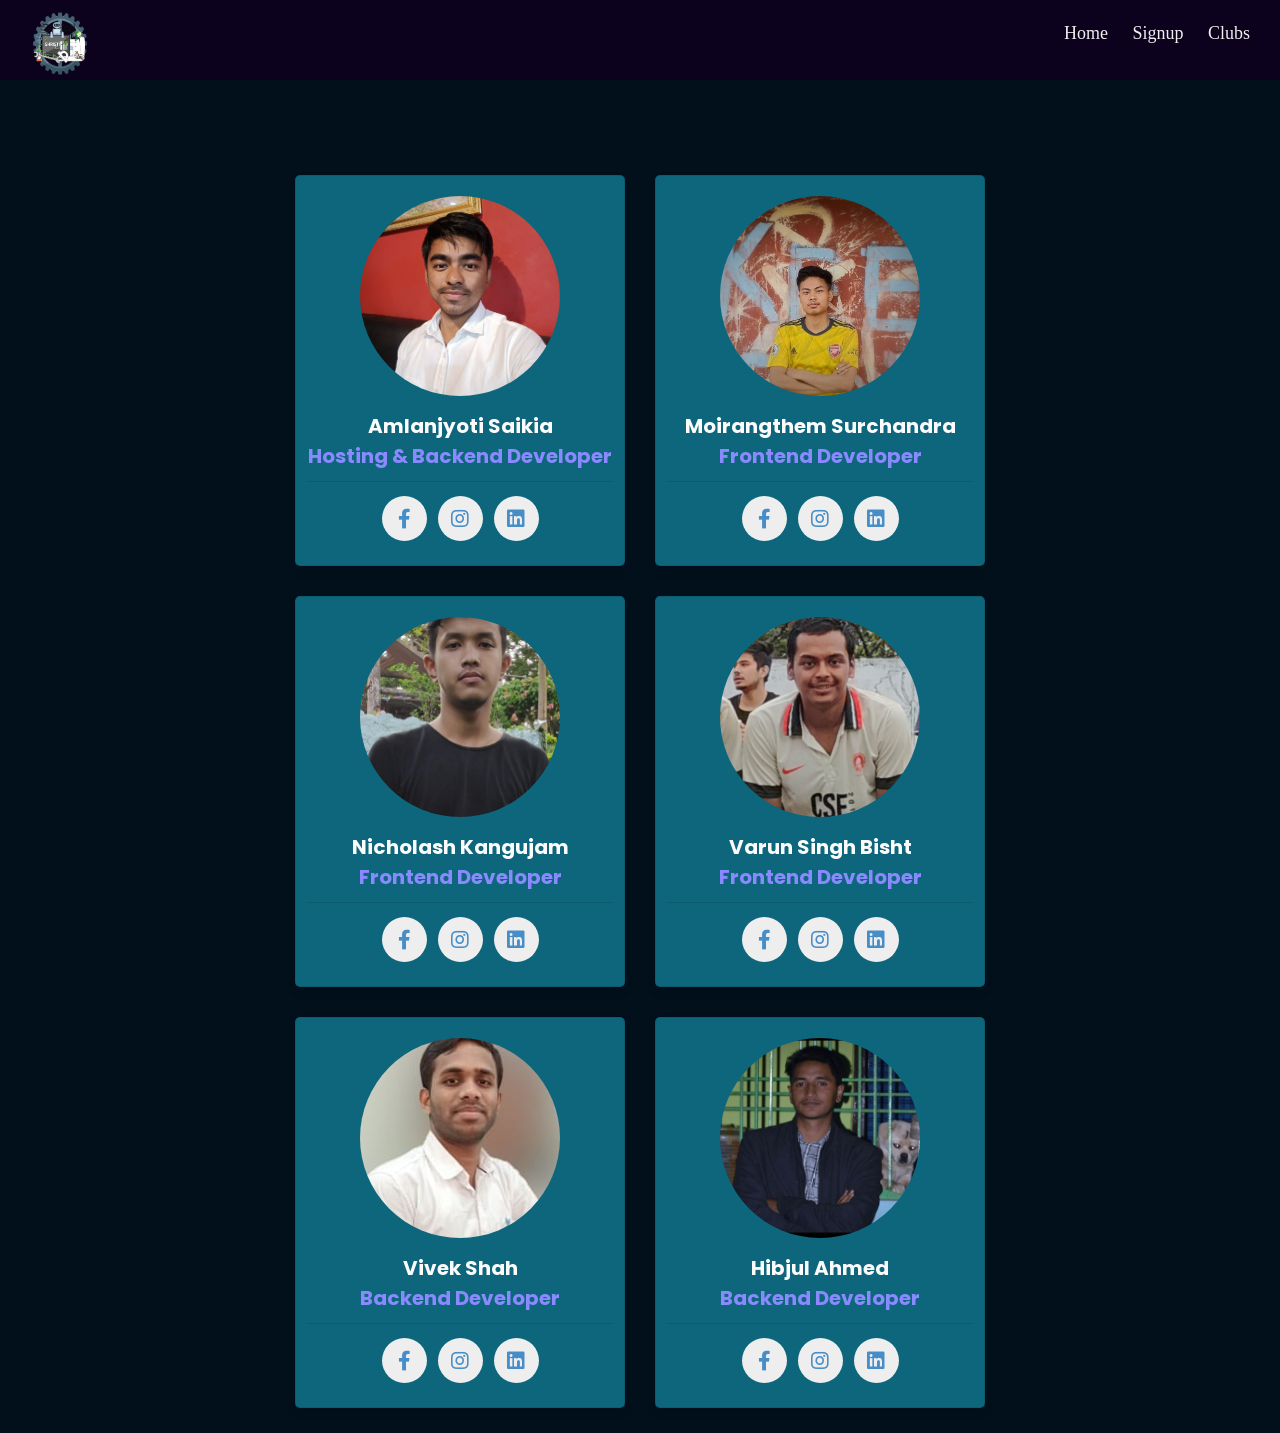
<file: developer/developer.html>
<!DOCTYPE html>
<html lang="en">
<head>
  <title>Global</title>
  <meta charset="utf-8">
    <meta name="viewport" content="width=device-width, initial-scale=1, shrink-to-fit=no">
  
  
  <link rel="stylesheet" href="devestyle.css">
  <link rel="stylesheet" href="https://cdnjs.cloudflare.com/ajax/libs/font-awesome/4.7.0/css/font-awesome.min.css">
  <link rel="icon" href="logo1.png">
  <link rel="stylesheet" href="https://cdnjs.cloudflare.com/ajax/libs/font-awesome/5.15.3/css/all.min.css">




  <style> 
  
.nav {
    height: 80px;
    width: 100%;
    background-color: #0c021d;
    position: relative;
  }
  
  .nav > .nav-header {
    display: inline;
  }
  
  .nav > .nav-header > .nav-title {
    display: inline-block;
    font-size: 22px;
    color: #fff;
    padding: 10px 10px 10px 10px;
    
  }
  
  .nav > .nav-btn {
    display: none;
  }
  
  .nav > .nav-links {
    display: inline;
    float: right;
    font-size: 18px;
    margin-right: 2rem;
  }
  
  .nav > .nav-links > a {
    display: inline-block;
    padding: 13px 10px 13px 10px;
    text-decoration: none;
    color: #efefef;
    margin-top: 1rem;
  }
  
  .nav > .nav-links > a:hover {
    background-color: rgba(71, 32, 245, 0.3);
  }
  
  .nav > #nav-check {
    display: none;
  }
  
  
  @media (max-width:600px) {
    .nav > .nav-btn {
      display: inline-block;
      position: absolute;
      right: 0px;
      top: 0px;
    }
    .nav > .nav-btn > label {
      display: inline-block;
      width: 50px;
      height: 50px;
      padding: 13px;
    }
    .nav > .nav-btn > label:hover,.nav  #nav-check:checked ~ .nav-btn > label {
      background-color: rgba(0, 0, 0, 0.3);
    }
    .nav > .nav-btn > label > span {
      display: block;
      width: 25px;
      height: 10px;
      border-top: 2px solid #eee;
    }
    .nav > .nav-links {
		  z-index: 10;
      margin-top: 3rem;
      position: absolute;
      display: block;
      width: 100%;
      background-color:#02101c;
      height: 0px;
      transition: all 0.3s ease-in;
      overflow-y: hidden;
      top: 50px;
      left: 0px;
    }
    .nav > .nav-links > a {
      display: block;
      width: 100%;
    }
    .nav > #nav-check:not(:checked) ~ .nav-links {
      height: 0px;
    }
    .nav > #nav-check:checked ~ .nav-links {
      height: calc(100vh - 50px);
      overflow-y: auto;
    }
  }



 
  </style>
 

</head>
<body style="background-color: #02101c;">

  <div class="nav">
    <input type="checkbox" id="nav-check">
    <div class="nav-header">
      <div class="nav-title">

        <a href="#0">
          <img style=" height: 65px;width: 85px;padding-top: 2px;padding-left: 10px;" src="../assets/img/logo.png" alt="Global">
          <p></p>
        </a>
        
      </div>
    </div>
    <div class="nav-btn">

      <label for="nav-check">
        <span></span>
        <span></span>
        <span></span>
      </label>
    </div>
    <div class="nav-links" >
      <a href="../index.html">Home</a>
      <a href="../Sign up_in/Sign In.html">Signup</a>
      <a href="">Clubs</a>
    </div>
  </div>


  <section class="executive" id="contacts">
    <div class="box-container">
  
      <div class="box">
          <img src="../assets/img/amlan.jpeg" alt="">
          <h3>Amlanjyoti Saikia</h3>
          <h4>Hosting & Backend Developer</h4>
          <div class="share">
              <a href="#"  class="fab fa-facebook-f"></a>
              <a href="https://www.instagram.com/the.weird.0ne__/" target="_blank" class="fab fa-instagram"></a>
              <a href="https://www.linkedin.com/in/amlanjyoti-saikia-5b280b1bb/" target="_blank" class="fab fa-linkedin"></a>
              
          </div>
      </div>
  
      <div class="box">
          <img src="../assets/img/sur.jpeg" alt="">
          <h3>Moirangthem Surchandra</h3>
          <h4>Frontend Developer</h4>
          <div class="share">
              <a href="https://www.facebook.com/sur.mozard" target="_blank" class="fab fa-facebook-f"></a>
              <a href="https://www.instagram.com/surmoirangcha/" target="_blank" class="fab fa-instagram"></a>
              <a href="https://www.linkedin.com/in/moirangthem-surchandra/" class="fab fa-linkedin" target="_blank"> </a>
          </div>
      </div>
  
      <div class="box">
          <img src="../assets/img/nico.jpeg" alt="">
          <h3>Nicholash Kangujam</h3>
          <h4>Frontend Developer</h4>
          <div class="share">
              <a href="https://www.facebook.com/nicon.magnus" target="_blank" class="fab fa-facebook-f"></a>
              <a href="https://www.instagram.com/nico_00_10/" target="_blank" class="fab fa-instagram"></a>
              <a href="https://www.linkedin.com/in/nicholash-kangujam-8567a7240/" class="fab fa-linkedin" target="_blank"></a>
          </div>
      </div>
  
      <div class="box">
        <img src="../assets/img/varun.jpeg" alt="">
        <h3>Varun Singh Bisht</h3>
        <h4>Frontend Developer</h4>
        <div class="share">
            <a href="#"  class="fab fa-facebook-f"></a>
            <a href="https://www.instagram.com/varun_singh_bisht/" target="_blank" class="fab fa-instagram"></a>
            <a href="https://www.linkedin.com/in/varun-bisht-1939a4196/" class="fab fa-linkedin" target="_blank"></a>            
        </div>
    </div>
  
    <div class="box">
        <img src="../assets/img/vivek.jpeg" alt="">
        <h3>Vivek Shah</h3>
        <h4>Backend Developer</h4>
        <div class="share">
            <a href="#" class="fab fa-facebook-f"></a>
            <a href="#"  class="fab fa-instagram"></a>
            <a class="fab fa-linkedin" target="_blank"></a>
        </div>
    </div>
  
    <div class="box">
        <img src="../assets/img/hibjul.jpeg" alt="">
        <h3>Hibjul Ahmed</h3>
        <h4>Backend Developer</h4>
        <div class="share">
            <a href="https://www.facebook.com/hibjul.ahmed.14" target="_blank" class="fab fa-facebook-f"></a>
            <a href="https://www.instagram.com/that_typical_geek/" target="_blank" class="fab fa-instagram"></a>
            <a href="https://www.linkedin.com/in/hibjul-ahmed-257726189/" class="fab fa-linkedin" target="_blank"></a>
        </div>
    </div>
  
  </div>
  </section>





</div>
</div>




</body>
</html>
</file>
<file: developer/devestyle.css>
@import url('https://fonts.googleapis.com/css2?family=Poppins:wght@100;200;300;400&display=swap');

:root{
    --blue:#478dc7;
    --dark-blue:#5ee2dc;
}

*{
    
    margin:0; padding:0;
    box-sizing: border-box;
    text-decoration: none;
    outline: none;
    border:none;
    text-transform: capitalize;
    transition: all .3s cubic-bezier(.38,1.15,.7,1.12);
}

*::selection{
    background:var(--dark-blue);
    color:rgb(81, 85, 82);
}

html{
    font-size: 62.5%;
    overflow-x: hidden;
}

section{
    min-height: 100vh;
    padding:1rem 9%;
    padding-top: 8rem;
    background-color: rgb(43, 42, 41);
}

.executive{
    font-family: 'Poppins', sans-serif;
  background-color: #02101c;
    background-size: cover;
    background-position: center;
    background-attachment: fixed;
}

.executive .box-container{
    display: flex;
    justify-content: center;
    align-items: center;
    flex-wrap: wrap;
    
}

.executive .box-container .box{
    border-radius: .5rem;
    box-shadow: 0 .5rem 1rem rgba(0,0,0,.1);
    padding:1rem;
    margin:1.5rem;
    text-align: center;
    background:#fff;
    border:.1rem solid rgba(0,0,0,.1);
    width:33rem;
    background-color: rgb(13, 102, 124);
}

.executive .box-container .box img{
    margin:1rem;
    border-radius: 50%;
    height:20rem;
    width:20rem;
    object-fit: cover;
    background:var(--blue);
}

.executive .box-container .box h3{
    font-size: 2rem;
    color: rgb(253, 252, 252);;
}
.executive .box-container .box h4{
    font-size: 2rem;
    color:#8a8aff;
}

.executive .box-container .box span{
    font-size: 1.5rem;
    color:var(--dark-blue);
}

.executive .box-container .box .share{
    border-top: .1rem solid rgba(0,0,0,.1);
    padding:1rem;
    margin-top: 1rem;
}

.executive .box-container .box .share a{
    border-radius: 50%;
    height: 4.5rem;
    width:4.5rem;
    line-height: 4.5rem;
    font-size: 2rem;
    margin: .4rem;
    background:#eee;
    color:var(--blue);
}

.executive .box-container .box .share a:hover{
    background:var(--blue);
    color:#fff;
    transform: rotate(360deg);
}
</file>
